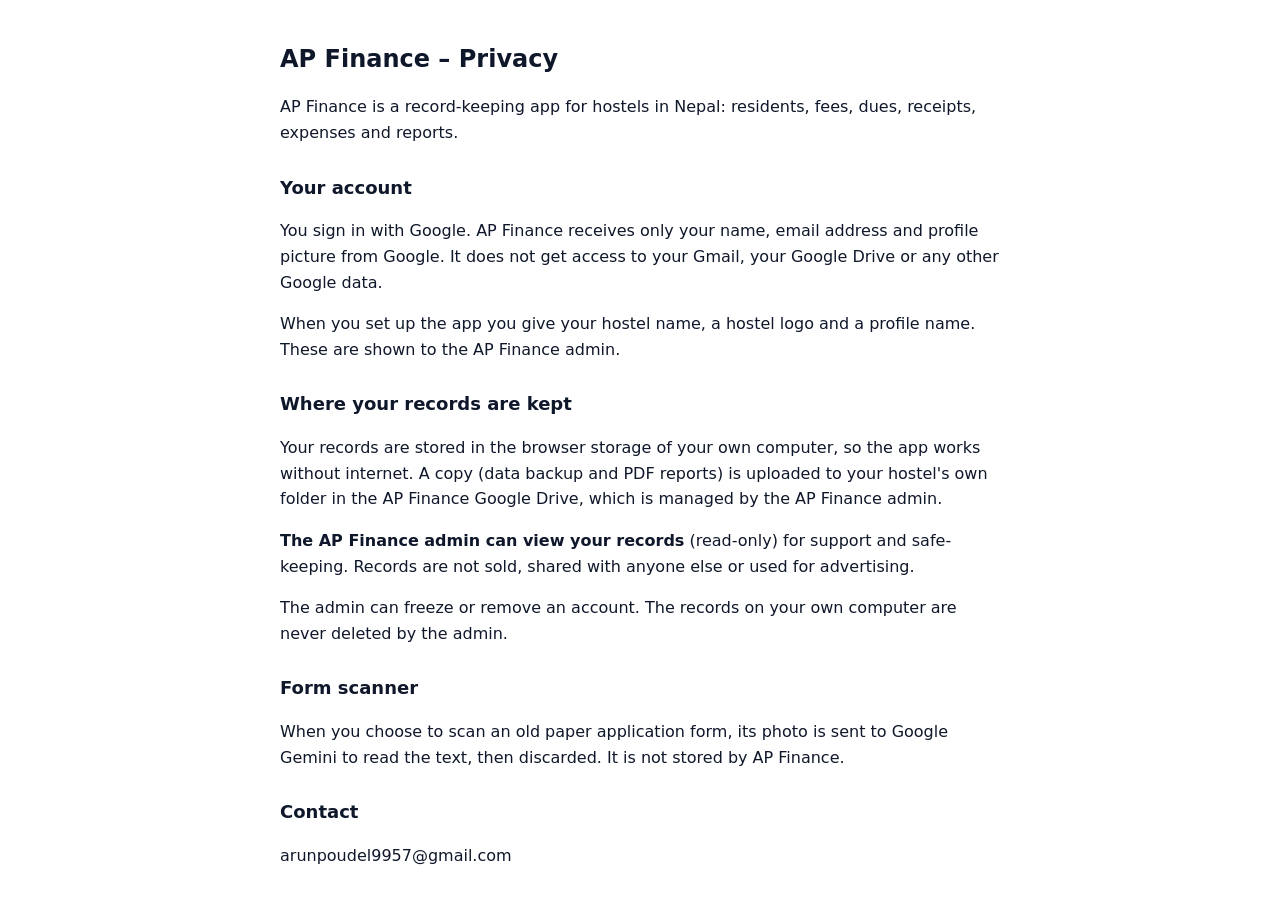
<file: privacy.html>
<!DOCTYPE html>
<html lang="en">
<head>
<meta charset="utf-8">
<meta name="viewport" content="width=device-width, initial-scale=1">
<title>Privacy – AP Finance</title>
<style>body{font:16px/1.6 system-ui,Segoe UI,Arial;max-width:720px;margin:40px auto;padding:0 16px;color:#0f172a}h1{font-size:24px}h2{font-size:18px;margin-top:28px}</style>
</head>
<body>
<h1>AP Finance – Privacy</h1>
<p>AP Finance is a record-keeping app for hostels in Nepal: residents, fees, dues, receipts, expenses and reports.</p>
<h2>Your account</h2>
<p>You sign in with Google. AP Finance receives only your name, email address and profile picture from Google. It does not get access to your Gmail, your Google Drive or any other Google data.</p>
<p>When you set up the app you give your hostel name, a hostel logo and a profile name. These are shown to the AP Finance admin.</p>
<h2>Where your records are kept</h2>
<p>Your records are stored in the browser storage of your own computer, so the app works without internet. A copy (data backup and PDF reports) is uploaded to your hostel's own folder in the AP Finance Google Drive, which is managed by the AP Finance admin.</p>
<p><b>The AP Finance admin can view your records</b> (read-only) for support and safe-keeping. Records are not sold, shared with anyone else or used for advertising.</p>
<p>The admin can freeze or remove an account. The records on your own computer are never deleted by the admin.</p>
<h2>Form scanner</h2>
<p>When you choose to scan an old paper application form, its photo is sent to Google Gemini to read the text, then discarded. It is not stored by AP Finance.</p>
<h2>Contact</h2>
<p>arunpoudel9957@gmail.com</p>
</body>
</html>
</file>
